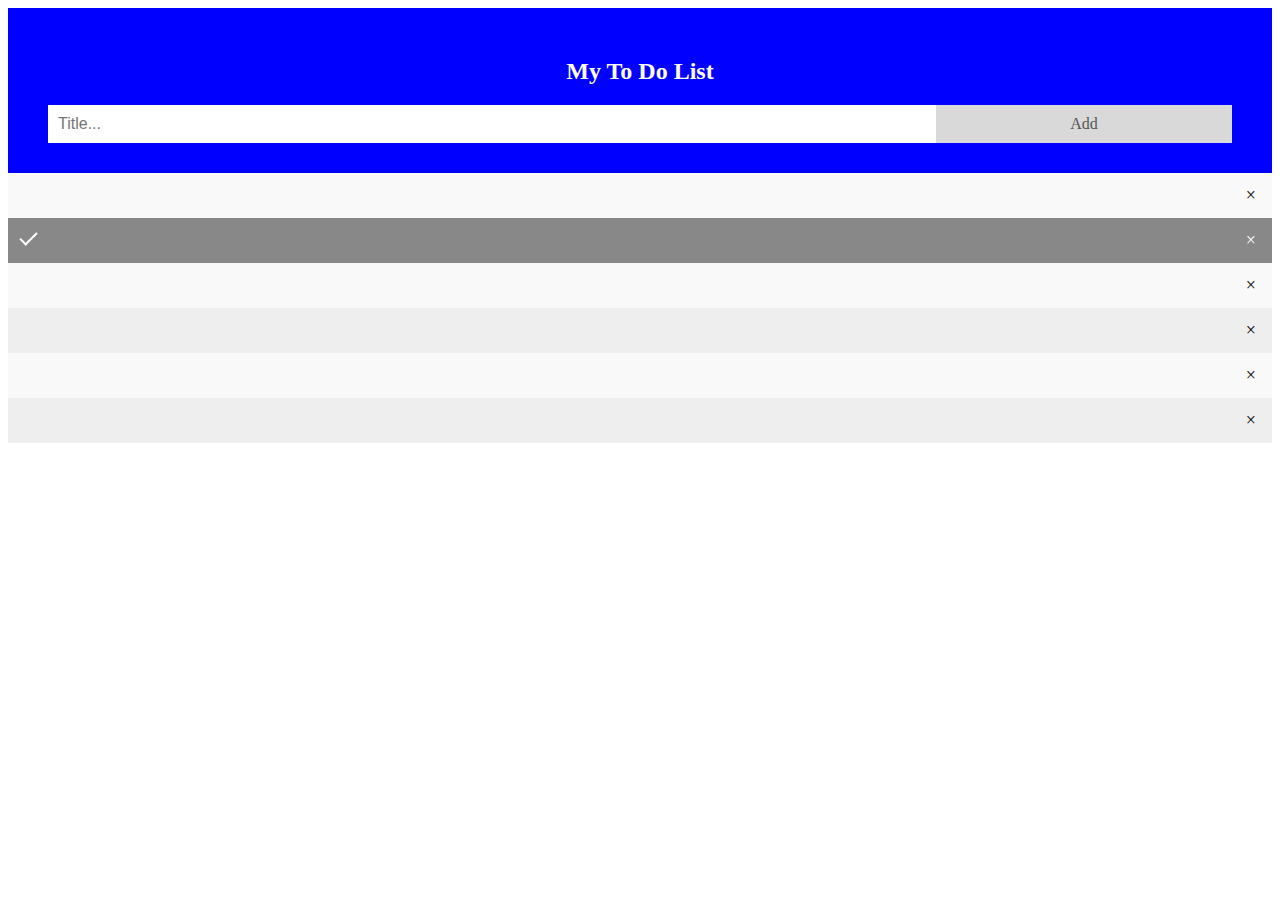
<file: to-do list/index.html>
<!DOCTYPE html>
<html lang="en">
<head>
    <meta charset="UTF-8">
    <meta http-equiv="X-UA-Compatible" content="IE=edge">
    <meta name="viewport" content="width=device-width, initial-scale=1.0">
    <title>Document</title>
    <link rel="stylesheet" href="./global.css">
</head>
<body>
    <div id="myDIV" class="header">
  <h2>My To Do List</h2>
  <input type="text" id="myInput" placeholder="Title...">
  <span onclick="newElement()" class="addBtn">Add</span>
</div>

<ul id="myUL">
  <li></li>
  <li class="checked"></li>
  <li></li>
  <li></li>
  <li></li>
  <li></li>
</ul>
<script src="./index.js"></script>
</body>
</html>
</file>
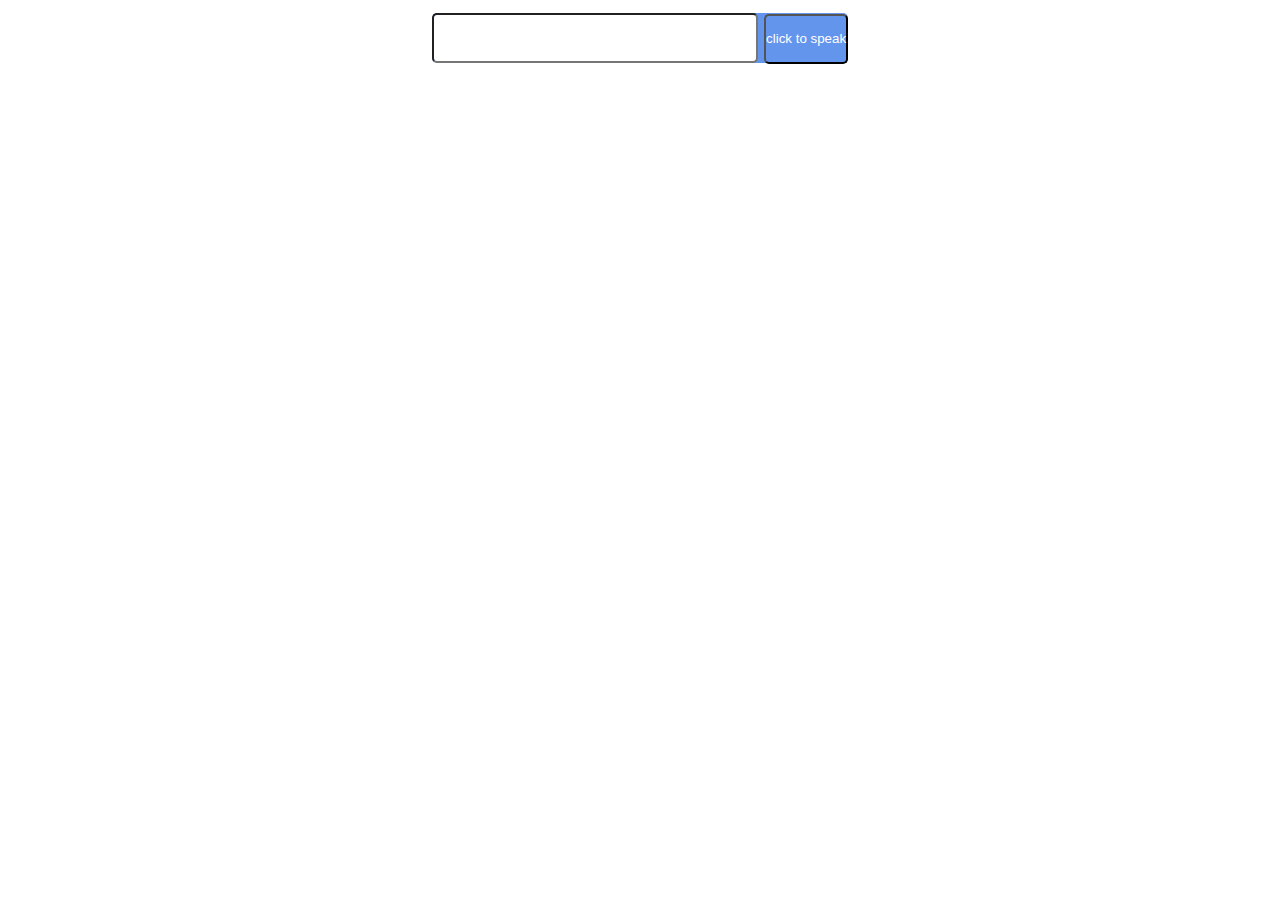
<file: fetching imbd/index1.html>
<!DOCTYPE html>
<html lang="en">
<head>
    <meta charset="UTF-8" />
    <meta http-equiv="X-UA-Compatible" content="IE=edge" />
    <meta name="viewport" content="width=device-width, initial-scale=1.0" />
    <title>Document</title>
    <link rel="stylesheet" href="./index1.css">
</head>
<body>
    <nav id="nav1">
        <article class="art1">
            <div class="div1">
              
                        <input type="text" id="input" />
                        <button id="btn" onclick="voice()">click to speak</button>
                        
                   
            </div>
        </article>
    </nav>
            <section>
                <article class="art2">
                    
                    <div id="result">

                    </div>
                </article>
            </section>
            <script>
                function voice(){
                    var recognition= new webkitSpeechRecognition();
                    recognition.lan="en-GB";
                    recognition.onresult=function (event){
                        console.log(event);
                        document.getElementById("input").value =event.results[0][0].transcript;

                    }
                    recognition.start();
                }
            </script>
            <script src="./imbd1.js"></script>
</body>
</html>
</file>
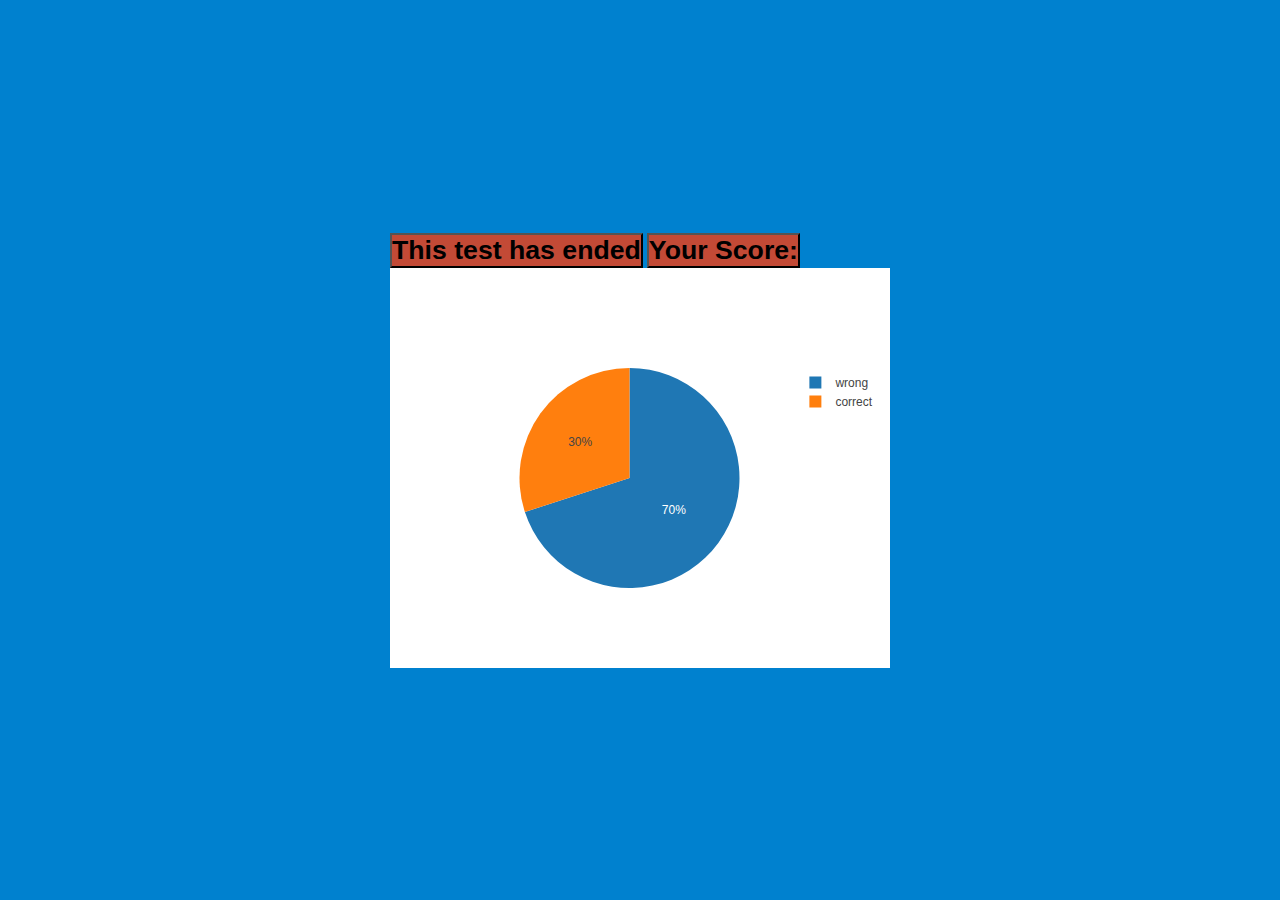
<file: qiz application/end.html>
<!DOCTYPE html>
<html lang="en">
<head>
    <meta charset="UTF-8">
    <meta http-equiv="X-UA-Compatible" content="IE=edge">
    <meta name="viewport" content="width=device-width, initial-scale=1.0">
    <title>Document</title>
    <link rel="stylesheet" href="./end.css">
    <script src='https://cdn.plot.ly/plotly-2.11.1.min.js'></script>
</head>
<body>
    <main class="main1">
        <div class="div1">
           <button><h1>This test has ended</h1></button>
           <button><h1>Your Score:</h1></button>
           <div id='myDiv'><!-- Plotly chart will be drawn inside this DIV --></div>
        </div>
    </main>


    <script src="./end.js"></script>
    <!-- <script src="index2.js"></script> -->
   
</body>
</html>
</file>
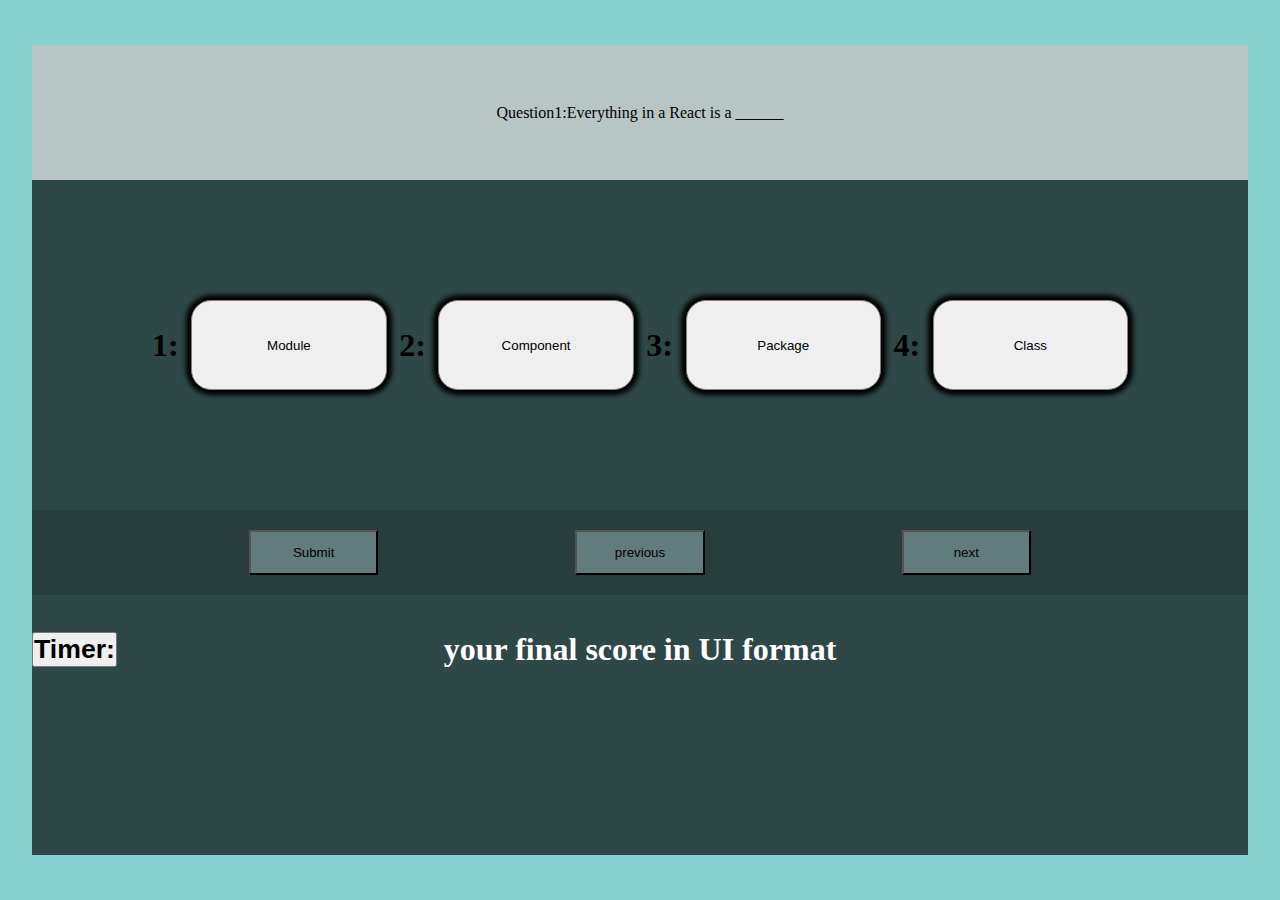
<file: qiz application/index2.html>
<!DOCTYPE html>
<html lang="en">
  <head>
    <meta charset="UTF-8" />
    <meta http-equiv="X-UA-Compatible" content="IE=edge" />
    <meta name="viewport" content="width=device-width, initial-scale=1.0" />
    <title>Document</title>
    <link rel="stylesheet" href="./global2.css" />
  </head>
  <body onload="setTimeout(function(){window.location = 'end.html';}, 21000)">
    <section class="section1">
      <article class="container">
        <div class="result">124</div>
        <div class="question" id="questionc">question</div>
        <div class="option">
          <h1>1:</h1>
          <button id="op1">option1</button>
          <h1>2:</h1>
          <button id="op2">option2</button>
          <h1>3:</h1>
          <button id="op3">option3</button>
          <h1>4:</h1>
          <button id="op4">option4</button>
        </div>
        <div class="evaluate">
          <button class="submit">Submit</button>
          <button class="nav" id="prev">previous</button>
          <button class="nav" id="nex">next</button>
        </div>

        <div class="ui">
          <a href=""><h1>your final score in UI format</h1></a>
          <button>
            <h1>Timer:</h1>
            <div id="countdown"></div>
          </button>
        </div>
      </article>
    </section>

    <script src="./index2.js"></script>
  </body>
</html>
</file>
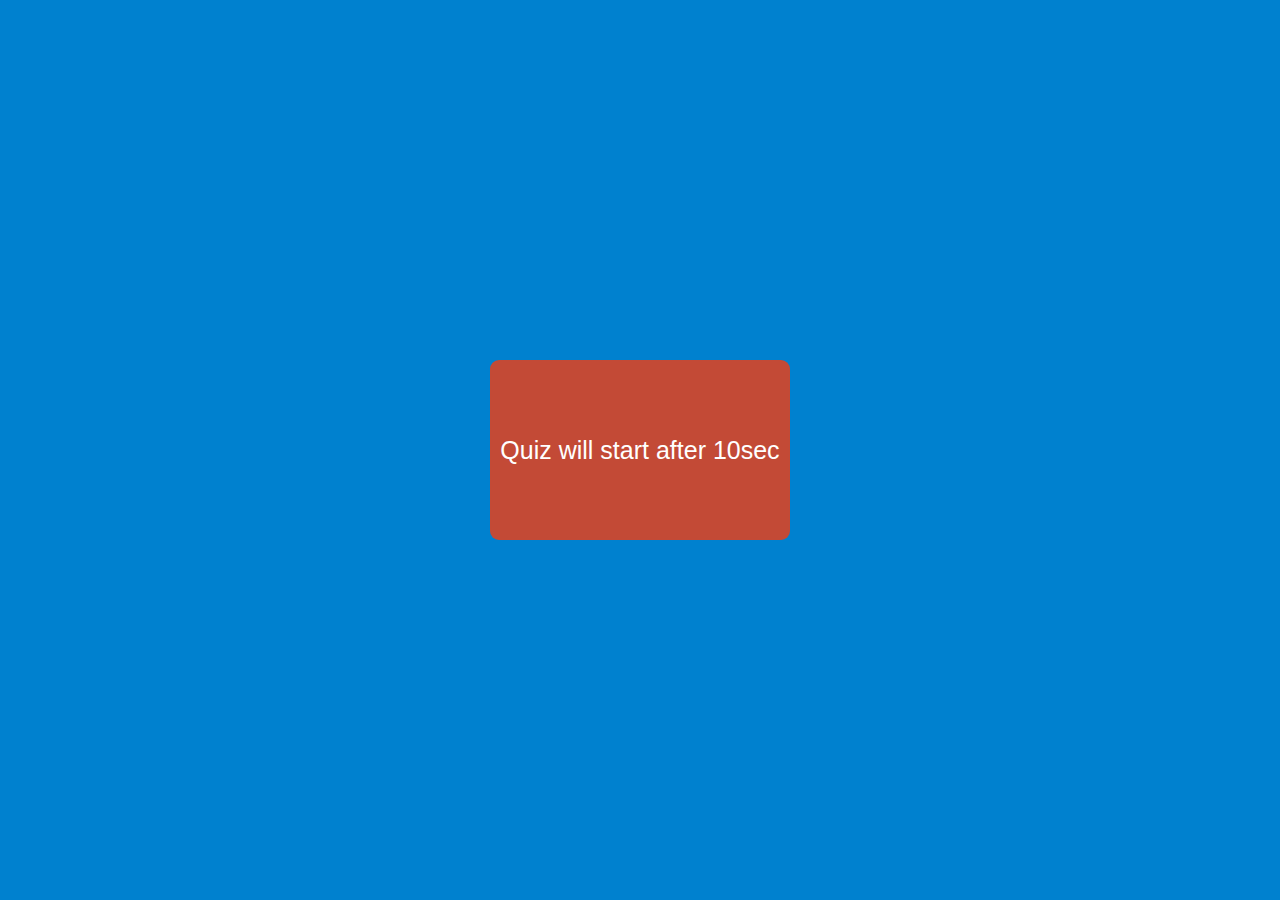
<file: qiz application/start.html>
<!DOCTYPE html>
<html lang="en">
<head>
    <meta charset="UTF-8">
    <meta http-equiv="X-UA-Compatible" content="IE=edge">
    <meta name="viewport" content="width=device-width, initial-scale=1.0">
    <title>Document</title>
    <link rel="stylesheet" href="./start.css">
</head>
<body onload="setTimeout(function(){window.location = 'index2.html';}, 5000)">
   <main class="main1">
       <article class="art1">
           <div class="div1">
             
               
            <button><a href="./index2.html">  <div id="countdown"></div>Quiz will start after 10sec</a></button>
           
           </div>
       </article>
   </main>
   <script src="./start.js"></script>
</body>
</html>
</file>
<file: to-do list/global.css>
/* Include the padding and border in an element's total width and height */
* {
  box-sizing: border-box;
  background-image: url("https://picsum.photos/200/300  + ");
  background-repeat: no-repeat;
  background-size: cover;
}

/* Remove margins and padding from the list */
ul {
  margin: 0;
  padding: 0;
}

/* Style the list items */
ul li {
  cursor: pointer;
  position: relative;
  padding: 12px 8px 12px 40px;
  background: #eee;
  font-size: 18px;
  transition: 0.2s;

  /* make the list items unselectable */
  -webkit-user-select: none;
  -moz-user-select: none;
  -ms-user-select: none;
  user-select: none;
}

/* Set all odd list items to a different color (zebra-stripes) */
ul li:nth-child(odd) {
  background: #f9f9f9;
}

/* Darker background-color on hover */
ul li:hover {
  background: #ddd;
}

/* When clicked on, add a background color and strike out text */
ul li.checked {
  background: #888;
  color: #fff;
  text-decoration: line-through;
}

/* Add a "checked" mark when clicked on */
ul li.checked::before {
  content: '';
  position: absolute;
  border-color: #fff;
  border-style: solid;
  border-width: 0 2px 2px 0;
  top: 10px;
  left: 16px;
  transform: rotate(45deg);
  height: 15px;
  width: 7px;
}

/* Style the close button */
.close {
  position: absolute;
  right: 0;
  top: 0;
  padding: 12px 16px 12px 16px;
}

.close:hover {
  background-color: blue;
  color: white;
}

/* Style the header */
.header {
  background-color: blue;
  padding: 30px 40px;
  color: white;
  text-align: center;
}

/* Clear floats after the header */
.header:after {
  content: "";
  display: table;
  clear: both;
}

/* Style the input */
input {
  margin: 0;
  border: none;
  border-radius: 0;
  width: 75%;
  padding: 10px;
  float: left;
  font-size: 16px;
}

/* Style the "Add" button */
.addBtn {
  padding: 10px;
  width: 25%;
  background: #d9d9d9;
  color: #555;
  float: left;
  text-align: center;
  font-size: 16px;
  cursor: pointer;
  transition: 0.3s;
  border-radius: 0;
}

.addBtn:hover {
  background-color: #bbb;
}
</file>
<file: fetching imbd/index1.css>
*{
    box-sizing: border-box;
    margin: 0px;
    padding: 0px;
    
}


body{
     background-image: url("https://picsum.photos/200/300");
     background-repeat: no-repeat;
     background-size: cover;
    
}


#nav1{
    height: 9vh;
    width: 100%;
   background-image: url("https://picsum.photos/200");
   background-repeat: no-repeat;
   background-size: cover;

}

.art1{
    height: 9vh;
    width: 90%;
    margin: 0 auto;
    display: flex;
    align-items: center;
    justify-content: center;
   
    

}


.div1,input{
    height: 50px;
    border-radius: 5px;
    background-color: white;
    font-size: 25px;

}
.div1,button{
    height: 50px;
    
    position: relative;
    bottom:3px;
    border-radius: 5px;
    background-color: cornflowerblue;
    color: white;

    
}
.art2{
    /* background-color: antiquewhite; */

}
#result{
    display: grid;
    grid-template-columns: repeat(3,1fr);
   gap: 20px;

}


img{
    border: 1px solid black;
    box-shadow: 0px 0px  9px 9px black;
    height: 300px;
    width: 200px;
}

section{
    display: flex;
    text-align: center;
    /* align-items: center; */
    justify-content: center;
}


#result{
    margin: 20px;
    padding: 20px;

   
}
</file>
<file: qiz application/end.css>
*{
    box-sizing: border-box;
    margin: 0px;
    padding: 0px;
}


.main1{
    height: 100vh;
    width: 100%;
    background-color: #0081CF;
    display: flex;
    align-items: center;
    justify-content: center;
}


.main1 button{
    background-color: #C34A36;
}
</file>
<file: qiz application/global2.css>
*{
    box-sizing: border-box;
    margin: 0px;
    padding: 0px;

}
.section1{
  height: 100vh;
  width: 100%;
  background-color: #5ec2bfbf;
  display: flex;
  justify-content: center;
  align-items: center;

}

.container{
    height: 90vh;
    width: 95%;
    background-color: rgba(0, 0, 0, 0.656);
    
    
    
}


.question{
    height:15vh;
    
    display: flex;
    align-items: center;
    justify-content: center;
    background-color: #B8C5C5;
}

.option
{
    display: flex;
    align-items: center;
    justify-content: center;
    justify-content: space-between;
    margin: 80px;
    padding: 40px;
}


.option button:hover{
    color:white;
    background-color: red;
}

.option button{
    height: 10vh;
    width: 20%;
    border:1px solid grey;
    box-shadow: 0px 0px 5px 5px;
    border-radius: 20px;
}

.evaluate button{
    height: 5vh;
    width: 11%;
    color: black;
    background-color: #617C7C;
  
    
}

.submit:active{
    background-color: red;
}

.nav:active{
    background-color: #037B3F;
}
.evaluate{
    display: flex;
    align-items: center;
    justify-content: center;
    background-color: rgba(0, 0, 0, 0.139);
    padding: 20px;
    justify-content: space-evenly;
}


.ui a{
    display: flex;
    align-items: center;
    justify-content: center;
    text-decoration: none;
    color: white;
    position: relative;
    top: 36px;
}


.ui a:hover{
    color: blue;
}




.result{
    color: black;
}
</file>
<file: qiz application/start.css>
*{
    box-sizing: border-box;
     margin: 0px;
     padding: 0px;
}


.main1{
    height: 100vh;
    width: 100%;
    background-color: #0081CF;
    display: flex;
    align-items: center;
    justify-content: center;
}

.div1 button{
    height: 20vh;
    width: 300px;
    background-color: #C34A36;
    border: grey;
    border-radius: 9px;
    font-size: 25px;
}


.div1 a{
    text-decoration: none;
    color: white;
}
</file>
